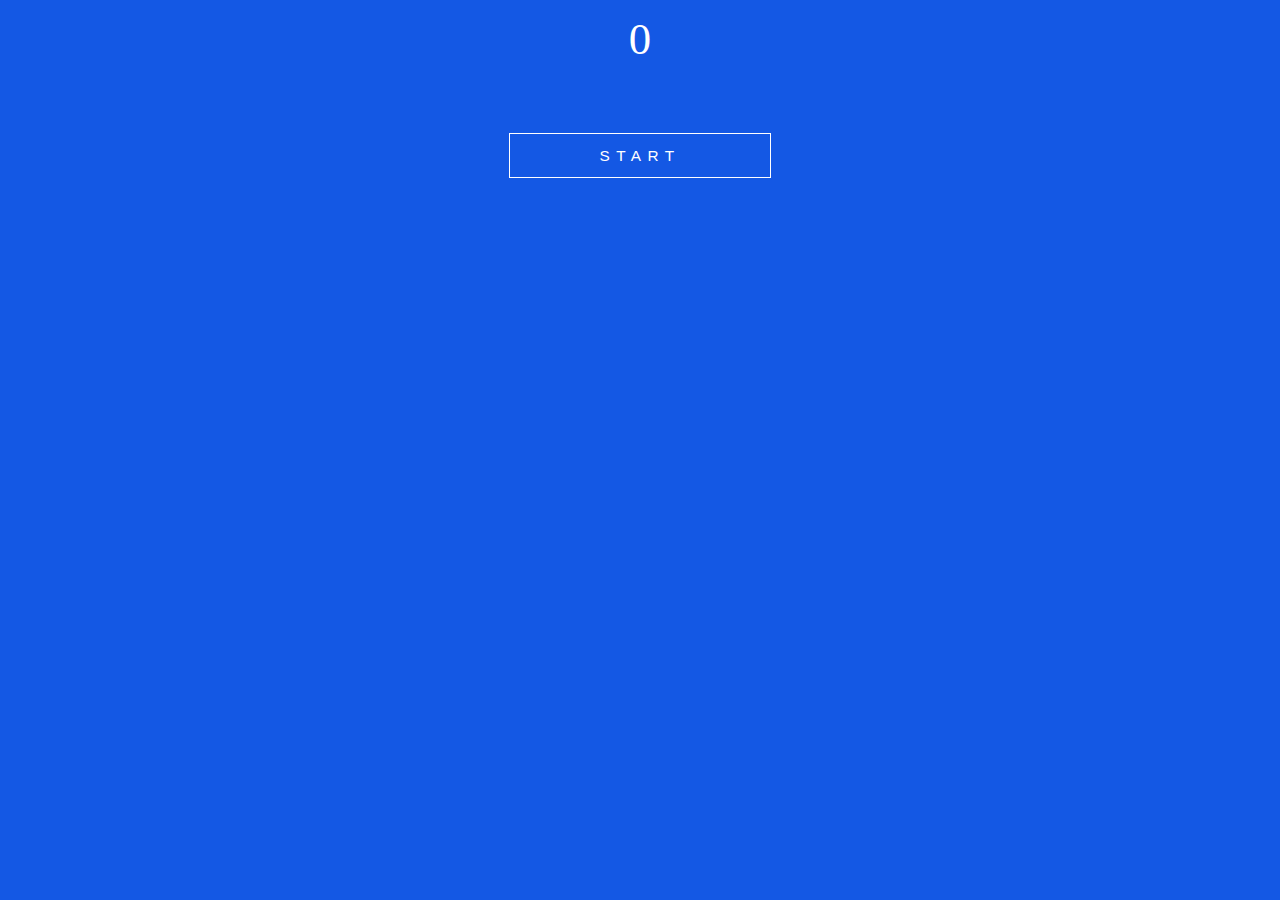
<file: puzzle/index.html>
<!DOCTYPE html>
<html lang="ko">
<head>
  <meta charset="UTF-8">
  <meta http-equiv="X-UA-Compatible" content="IE=edge">
  <meta name="viewport" content="width=device-width, initial-scale=1.0">
  <title>puzzle game</title>
  <link rel="stylesheet" href="style.css">
</head>
<body>
  <div class="wrap_all">
    <p class="play_time">0</p>
    <span class="image_container">
    </span>
    <button class="start_button">Start</button>
    <p class="game_text">Completed!</p>
  </div>
  <script src="main.js"></script>
</body>
</html>
</file>
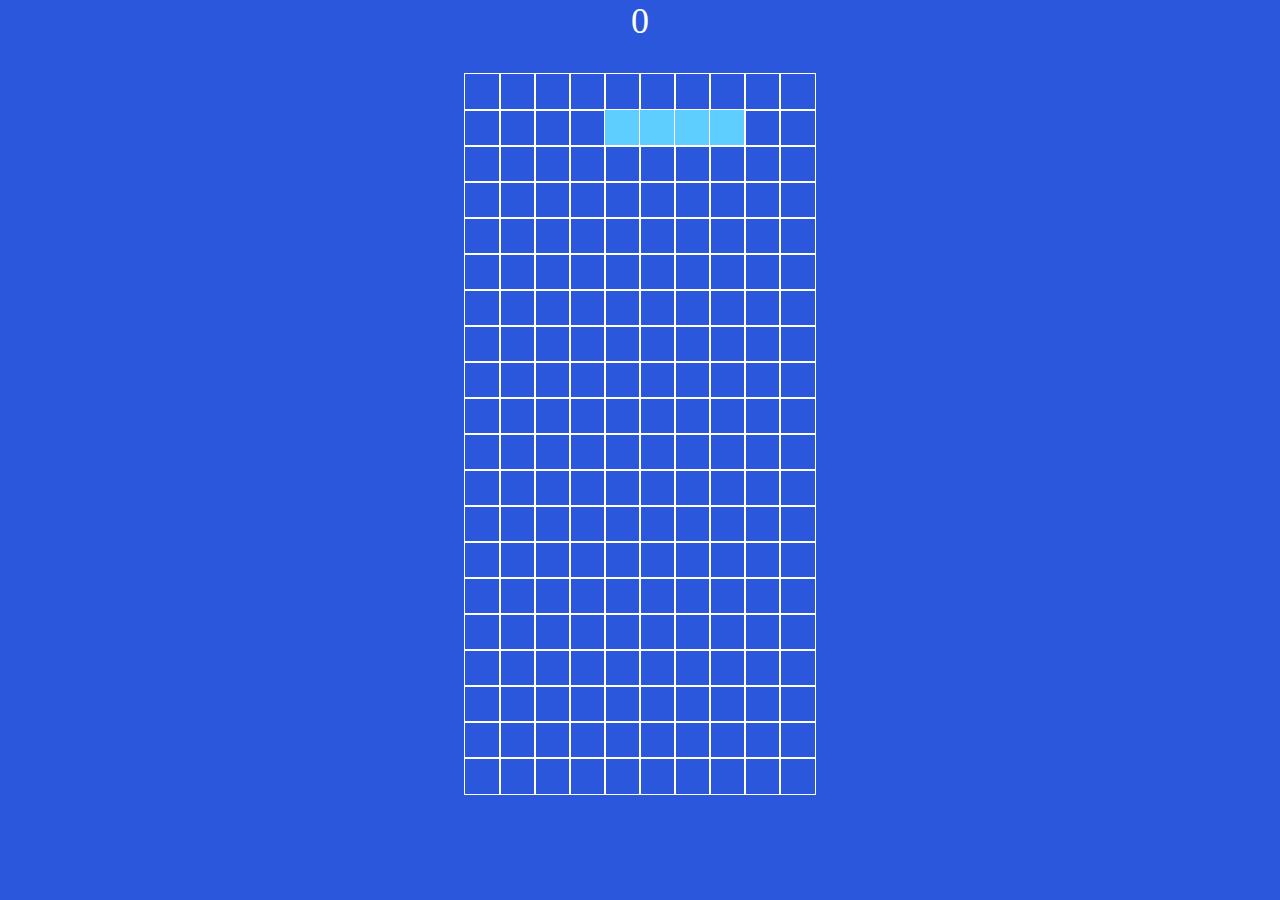
<file: tetris/index.html>
<!DOCTYPE html>
<html lang="ko">
<head>
  <meta charset="UTF-8">
  <meta http-equiv="X-UA-Compatible" content="IE=edge">
  <meta name="viewport" content="width=device-width, initial-scale=1.0">
  <title>tetris</title>
  <link rel="stylesheet" href="css/style.css">
</head>
<body>
  <div class="wrapper">
    <div class="game-text">
      <span>게임종료!!!</span>  
      <button>다시시작</button>
    </div>
    <div class="score">0</div>
    <div class="playground">
      <ul></ul>
    </div>
  </div>
  <script src="js/tetris.js" type="module"></script>
</body>
</html>
</file>
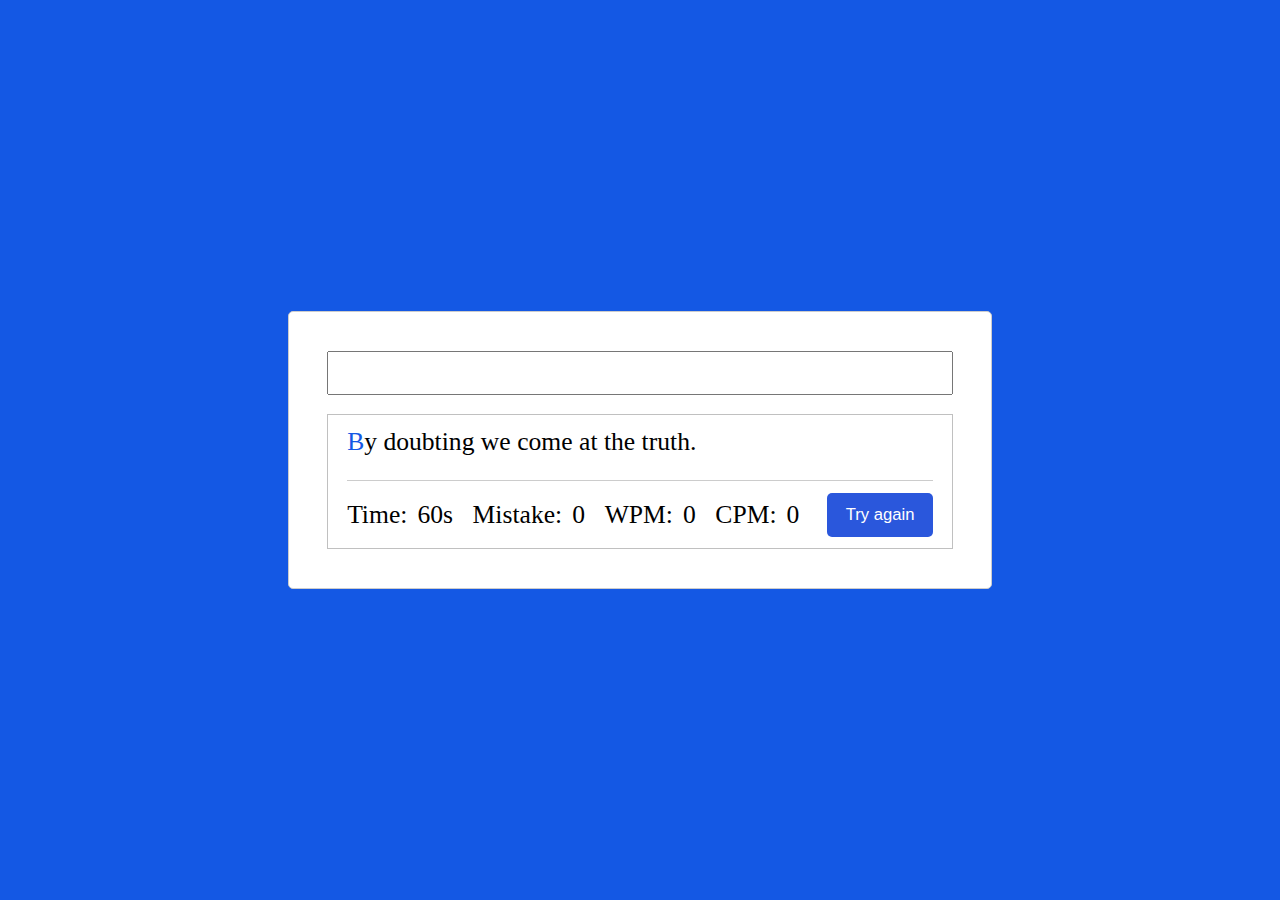
<file: Typing speed game/index.html>
<!DOCTYPE html>
<html lang="ko">
  <head>
    <meta charset="UTF-8" />
    <meta http-equiv="X-UA-Compatible" content="IE=edge" />
    <meta name="viewport" content="width=device-width, initial-scale=1.0" />
    <title>Typing speed game</title>
    <link rel="stylesheet" href="style.css" />
  </head>
  <body>
    <div class="typing_wrapper">
      <input type="text" class="input_field" />
      <div class="content_box">
        <div class="typing_text">
          <p></p>
        </div>
        <div class="content">
          <ul class="result_details">
            <li class="time">
              <p>Time:</p>
              <span><b>60</b>s</span>
            </li>
            <li class="mistake">
              <p>Mistake:</p>
              <span>0</span>
            </li>
            <li class="wpm">
              <p>WPM:</p>
              <span>0</span>
            </li>
            <li class="cpm">
              <p>CPM:</p>
              <span>0</span>
            </li>
          </ul>
          <button>Try again</button>
        </div>
      </div>
    </div>

    <script src="js/paragraphs.js"></script>
    <script src="js/script.js"></script>
  </body>
</html>
</file>
<file: puzzle/style.css>
* {
  margin: 0;
  padding: 0;
}
body {
  background: var(--point);
}
:root {
  --point: #1458e4;
  --text: #fff;
}
.wrap_all {
  display: flex;
  justify-content: center;
  align-items: center;
  flex-direction: column;
}
.play_time {
  font-size: 3.5vw;
  margin: 1%;
  color: var(--text);
}
span {
  margin-top: 1vw;
  list-style: none;
  border: 2px solid var(--point);
  display: grid;
  grid-template-columns: repeat(4, 1fr);
}
a {
  width: 100px;
  height: 100px;
  color: var(--text);
  border: 1px solid var(--text);
  background: url("http://placeimg.com/400/400/nature");
}
.start_button {
  background: var(--point);
  color: var(--text);
  border: 1px solid var(--text);
  padding: 1% 7%;
  margin-top: 3%;
  letter-spacing: 0.5vw;
  text-transform: uppercase;
  cursor: pointer;
  transition: 0.2s ease-out;
  font-size: 1.2vw;
}
.start_button:hover {
  background: var(--text);
  color: var(--point);
}
.game_text {
  position: absolute;
  font-size: 45px;
  color: #1458e4;
  display: none;
}
.list0 {
  background-position-x: 0;
  background-position-y: 0;
}
.list1 {
  background-position-x: -100px;
  background-position-y: 0;
}
.list2 {
  background-position-x: -200px;
  background-position-y: 0;
}
.list3 {
  background-position-x: -300px;
  background-position-y: 0;
}
.list4 {
  background-position-x: 0;
  background-position-y: -100px;
}
.list5 {
  background-position-x: -100px;
  background-position-y: -100px;
}
.list6 {
  background-position-x: -200px;
  background-position-y: -100px;
}
.list7 {
  background-position-x: -300px;
  background-position-y: -100px;
}
.list8 {
  background-position-x: 0px;
  background-position-y: -200px;
}
.list9 {
  background-position-x: -100px;
  background-position-y: -200px;
}
.list10 {
  background-position-x: -200px;
  background-position-y: -200px;
}
.list11 {
  background-position-x: -300px;
  background-position-y: -200px;
}
.list12 {
  background-position-x: 0;
  background-position-y: -300px;
}
.list13 {
  background-position-x: -100px;
  background-position-y: -300px;
}
.list14 {
  background-position-x: -200px;
  background-position-y: -300px;
}
.list15 {
  background-position-x: -300px;
  background-position-y: -300px;
}
</file>
<file: tetris/css/style.css>
*{margin: 0; padding: 0;}
ul{
  list-style: none;
}
body{
  height: 100%;
  overflow: hidden;
  background-color: #2a57dc;
}
.game-text {
  display: none;
  justify-content: center;
  align-items: center;
  flex-direction: column;
  position: fixed;
  width: 100%;
  height: 100%;
  background: rgba(0,0,0,0.7);
  left: 0;
  top: 0;
  color: #fff;
  font-size: 50px;
}
.game-text button{
  padding: 0.5rem 1rem;
  color: #fff;
  background: #000;
  border:none;
  cursor: pointer;
}
.score{
  text-align: center;
  font-size: 36px;
  margin-bottom: 2rem;
  color: #fff;
}
.playground > ul {
  width: 350px;
  margin: 0 auto;
}
.playground > ul > li {
  width: 100%;
  height: 4vh;
}
.playground > ul > li > ul {
  display: flex;
}
.playground > ul > li > ul > li {
  width: 30vw;
  height: 4vh;
  outline: 1px solid #fff;
}
.square {
  background-color: yellow;
}
.tree {
  background-color: #C1C2C8;
}.bar {
  background-color: #5DCEFF;
}.zee {
  background-color: #000;
}.elLeft {
  background-color: red;
}.elRight {
  background-color: green;
}
</file>
<file: Typing speed game/style.css>
* {
  margin: 0;
  padding: 0;
  box-sizing: border-box;
}
body {
  display: flex;
  align-items: center;
  justify-content: center;
  min-height: 100vh;
  background-color: #1458e4;
}
.typing_wrapper {
  width: 55%;
  padding: 3%;
  background: #fff;
  border: 1px solid #ccc;
  border-radius: 5px;
}
.input_field {
  width: 100%;
  margin-bottom: 3%;
  padding: 2%;
}
.typing_wrapper .content_box {
  padding: 2% 3% 0;
  border: 1px solid #c0c0c0;
}
.content_box .typing_text {
  max-height: 255px;
  overflow-y: auto;
}
.typing_text::-webkit-scrollbar {
  width: 0;
}
.typing_text p {
  font-size: 2vw;
  text-align: justify;
  word-break: break-all;
}
.typing_text p span {
  position: relative;
}
.typing_text p span.correct {
  color: #c4c4c4;
}
.typing_text p span.incorrect {
  color: red;
  border-radius: 4px;
}
.typing_text p span.active {
  color: #1458e4;
}
.typing_text p span.active::before {
  content: "";
  position: absolute;
  left: 0;
  bottom: 0;
  height: 2px;
  width: 100%;
  opacity: 0;
  background: #1458e4;
  animation: blink 1s ease-in-out infinite;
}
@keyframes blink {
  50% {
    opacity: 1;
  }
}
.content_box .content {
  display: flex;
  margin-top: 4%;
  padding: 2% 0;
  border-top: 1px solid #ccc;
  justify-content: space-between;
  align-items: center;
}
.content button {
  border: none;
  outline: none;
  width: 18%;
  background: #2a57dc;
  color: #fff;
  padding: 2% 0;
  cursor: pointer;
  font-size: 1.3vw;
  transition: transform 0.3s ease;
  border-radius: 5px;
}
.content button:active {
  transform: scale(0.97);
}
.content .result_details {
  display: flex;
  justify-content: space-between;
  width: calc(100%-140px);
}
.result_details li {
  list-style: none;
  display: flex;
  align-items: center;
}
.result_details li:not(:first-child) {
  padding-left: 5%;
}
.result_details li p {
  font-size: 2vw;
}
.result_details li span {
  display: block;
  margin-left: 10px;
  font-size: 2vw;
}
.result_details li:not(:first-child) span {
  font-weight: 500;
}
.result_details li b {
  font-weight: 500;
}
</file>
